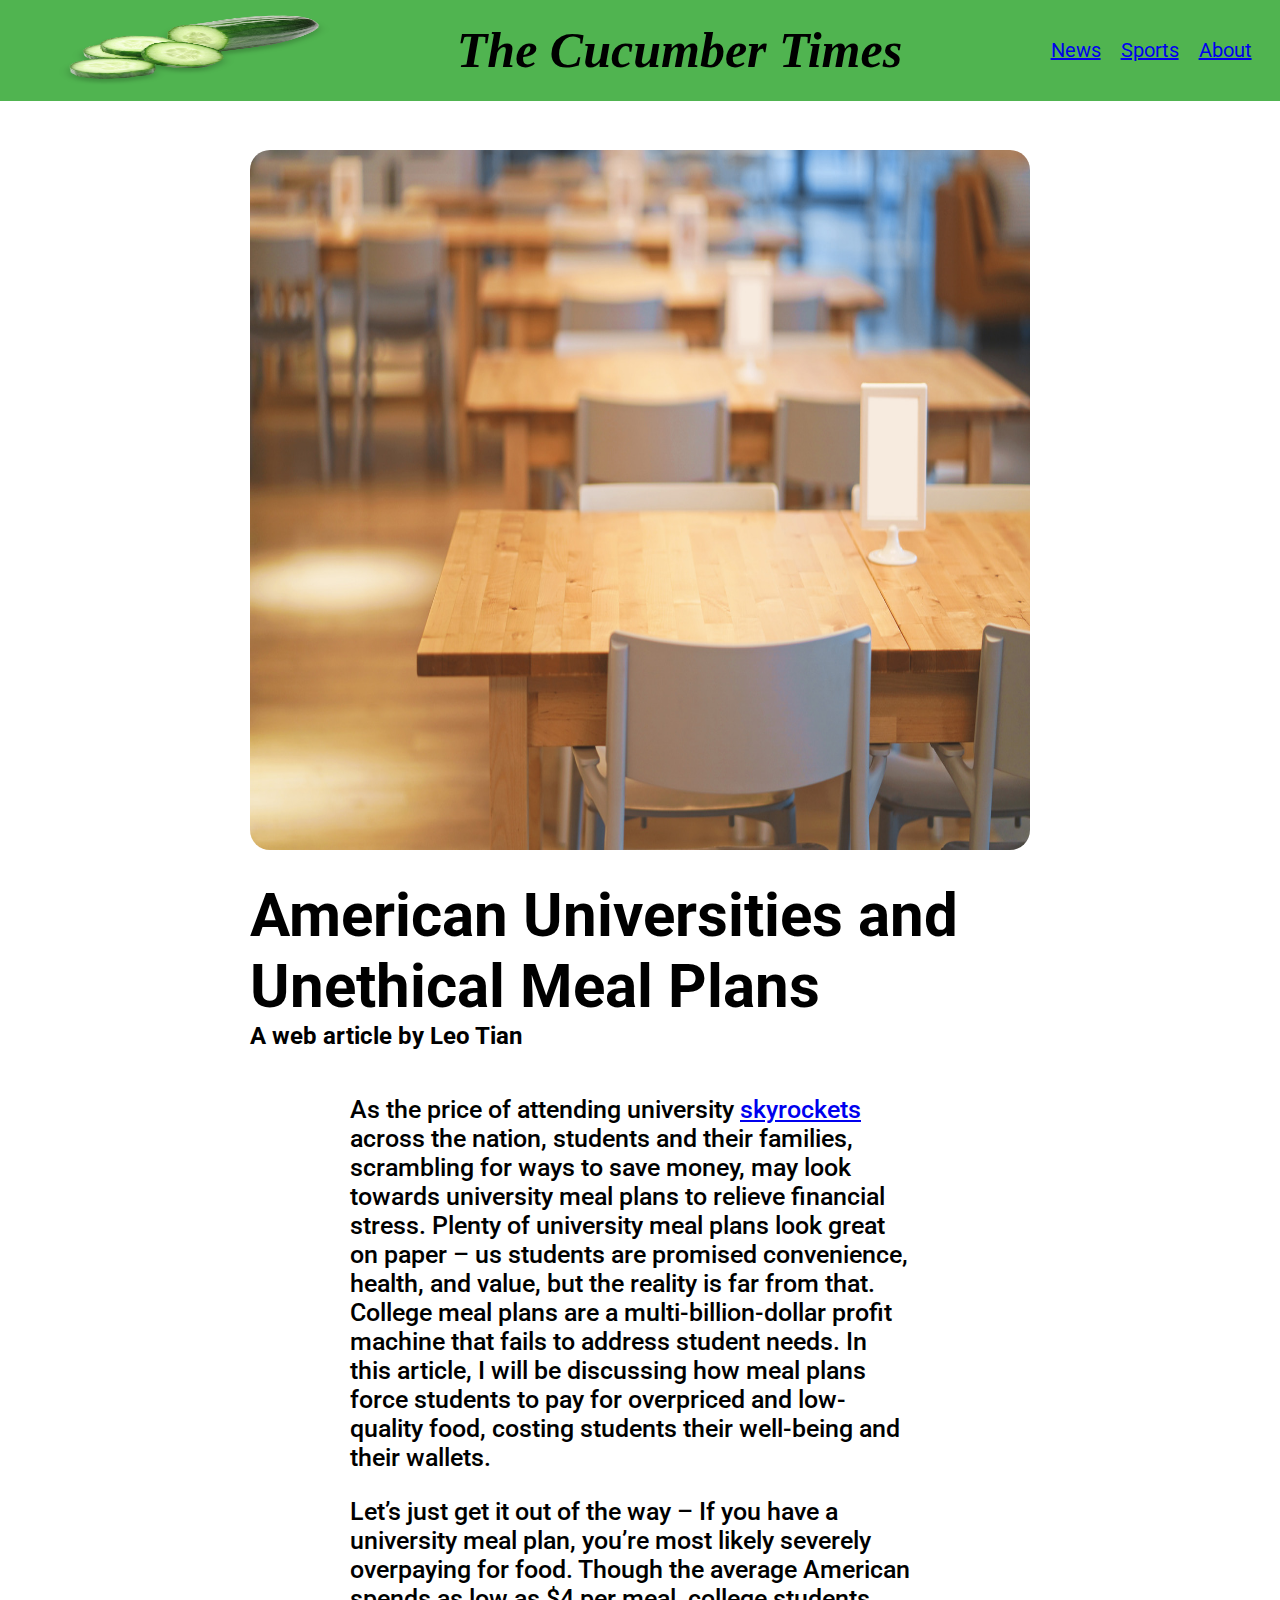
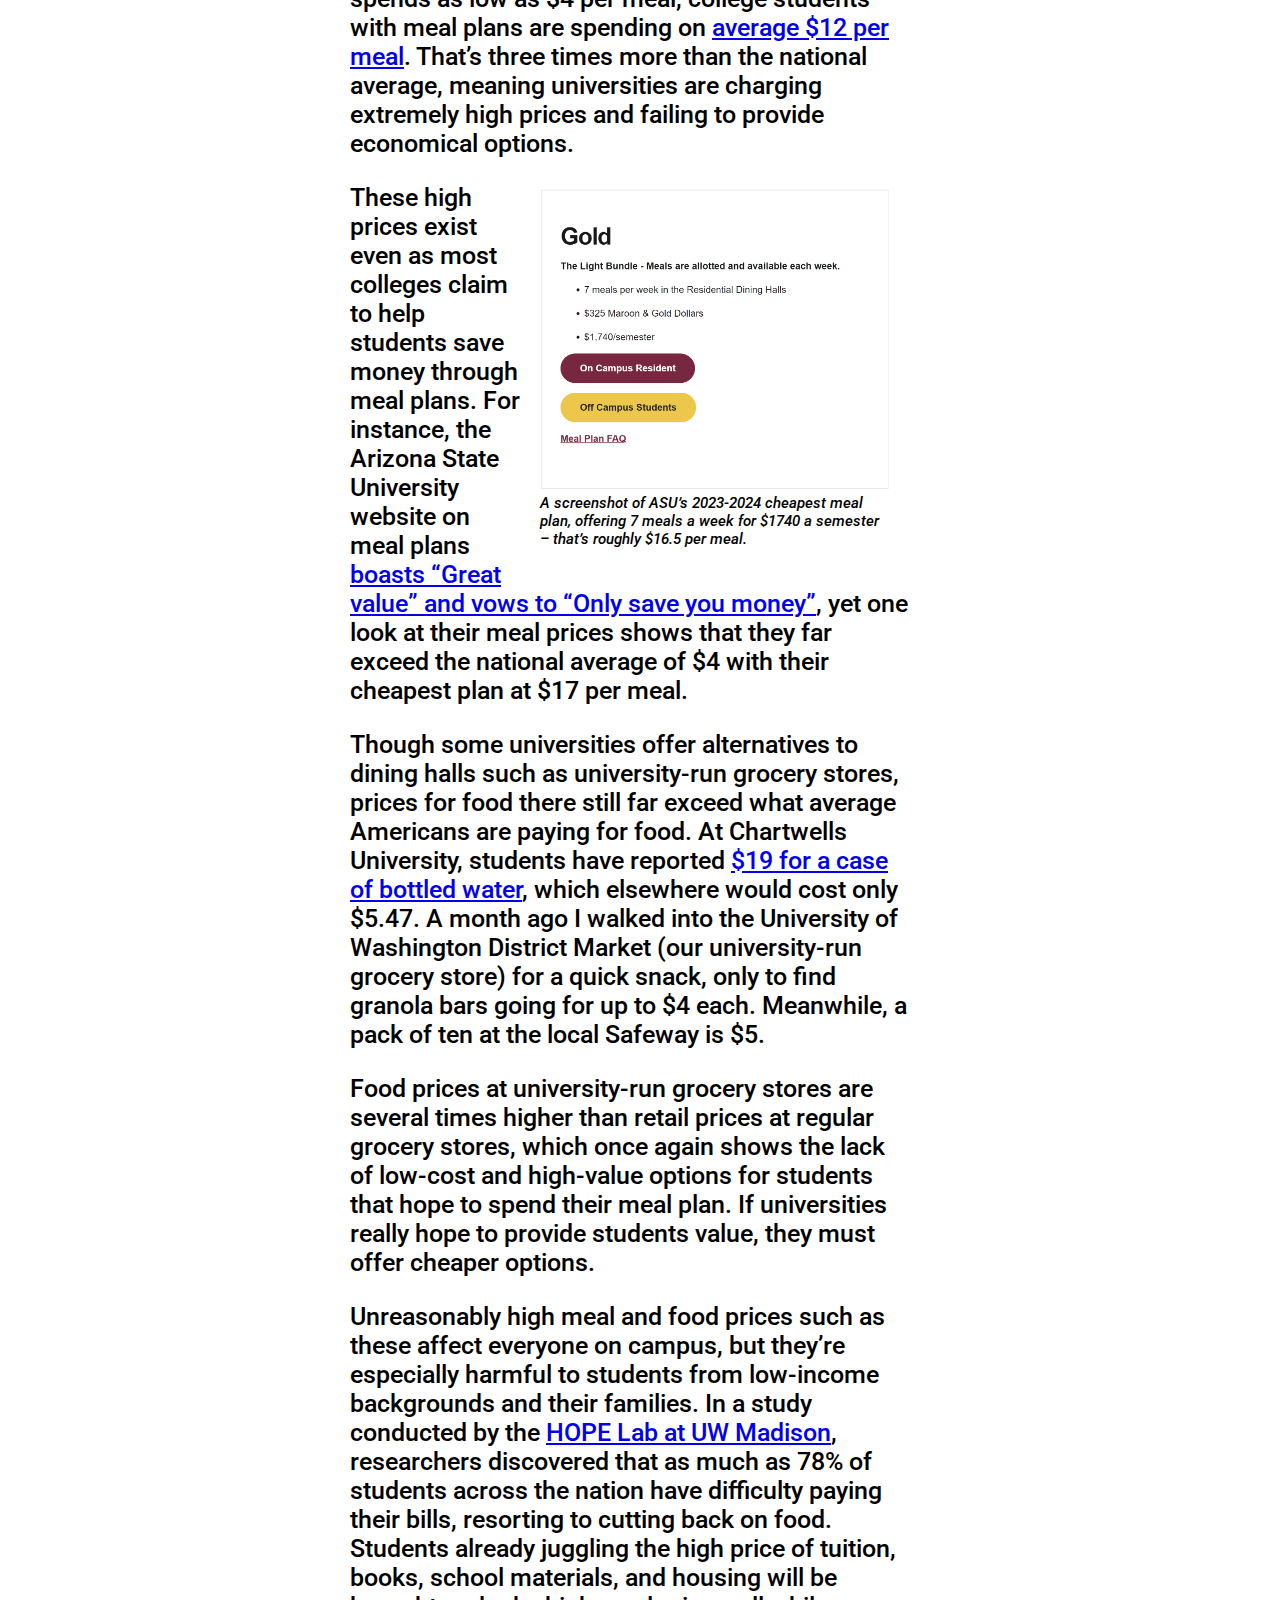
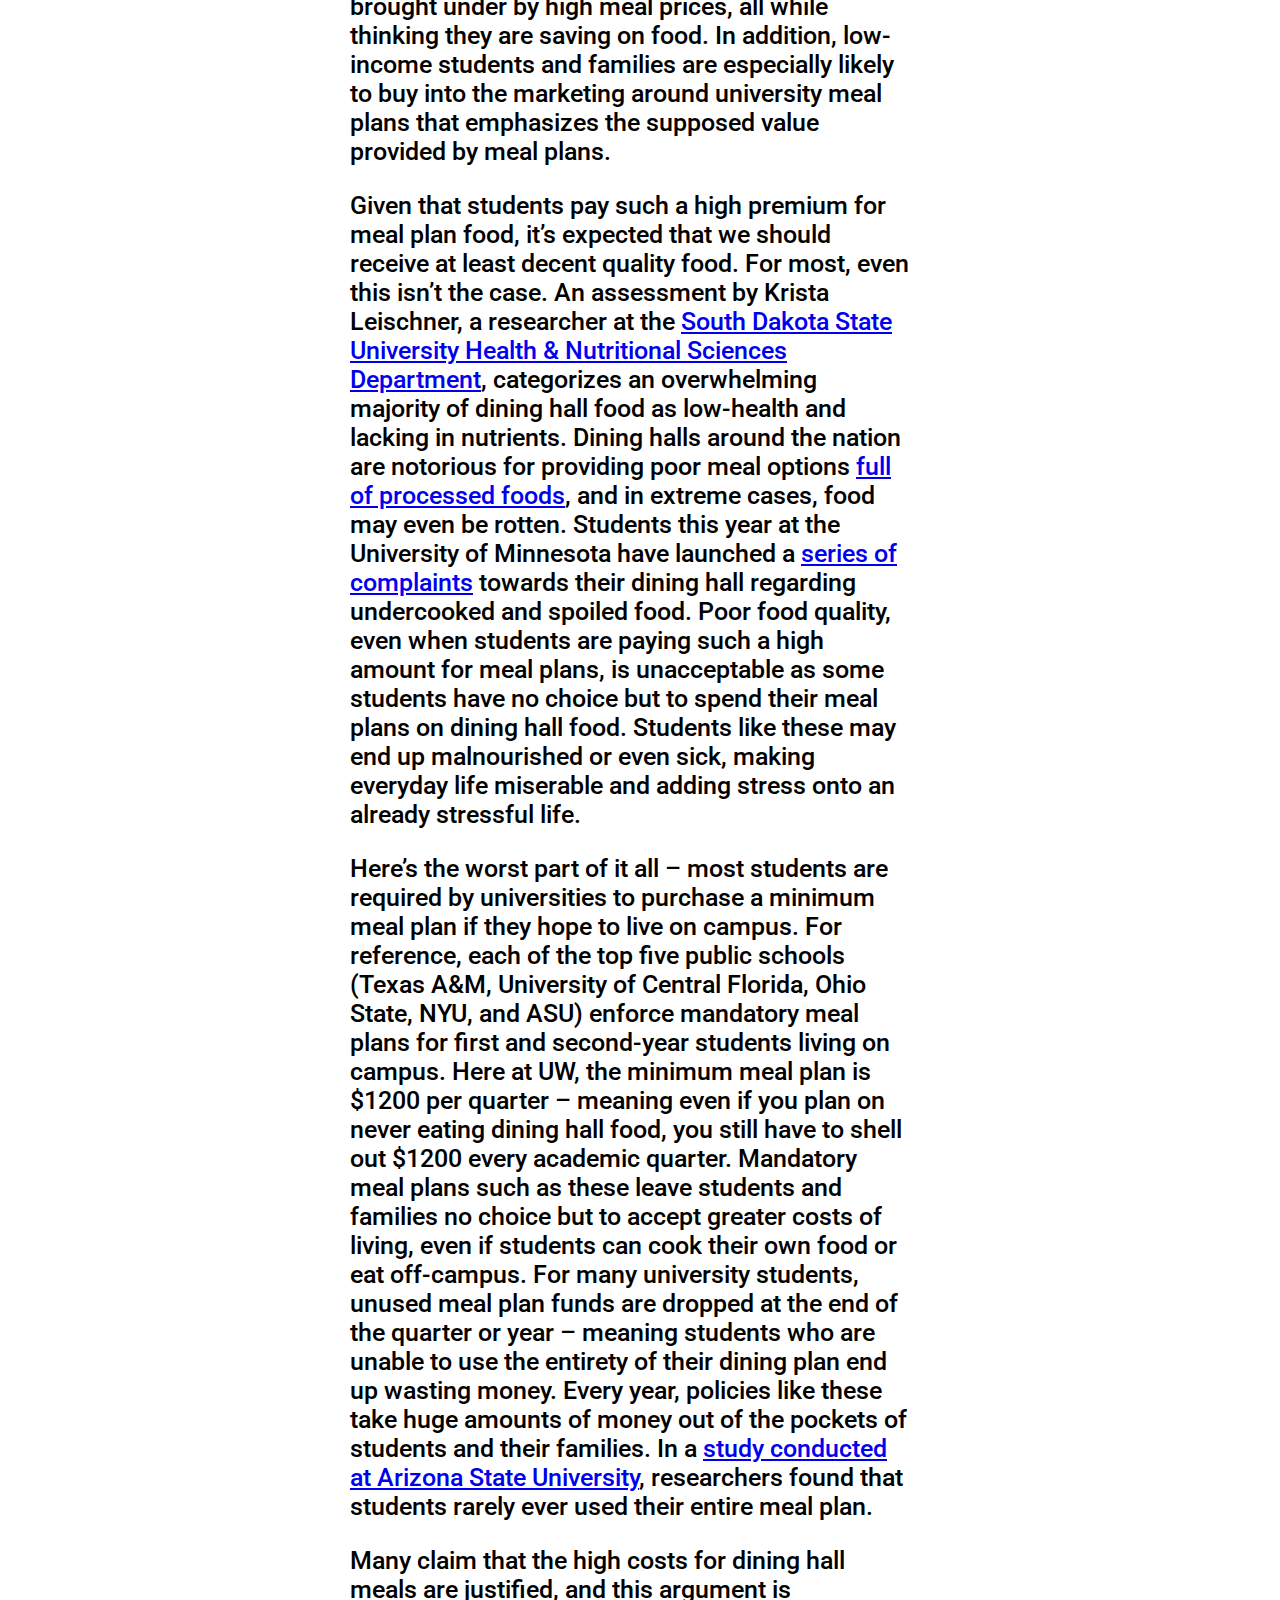
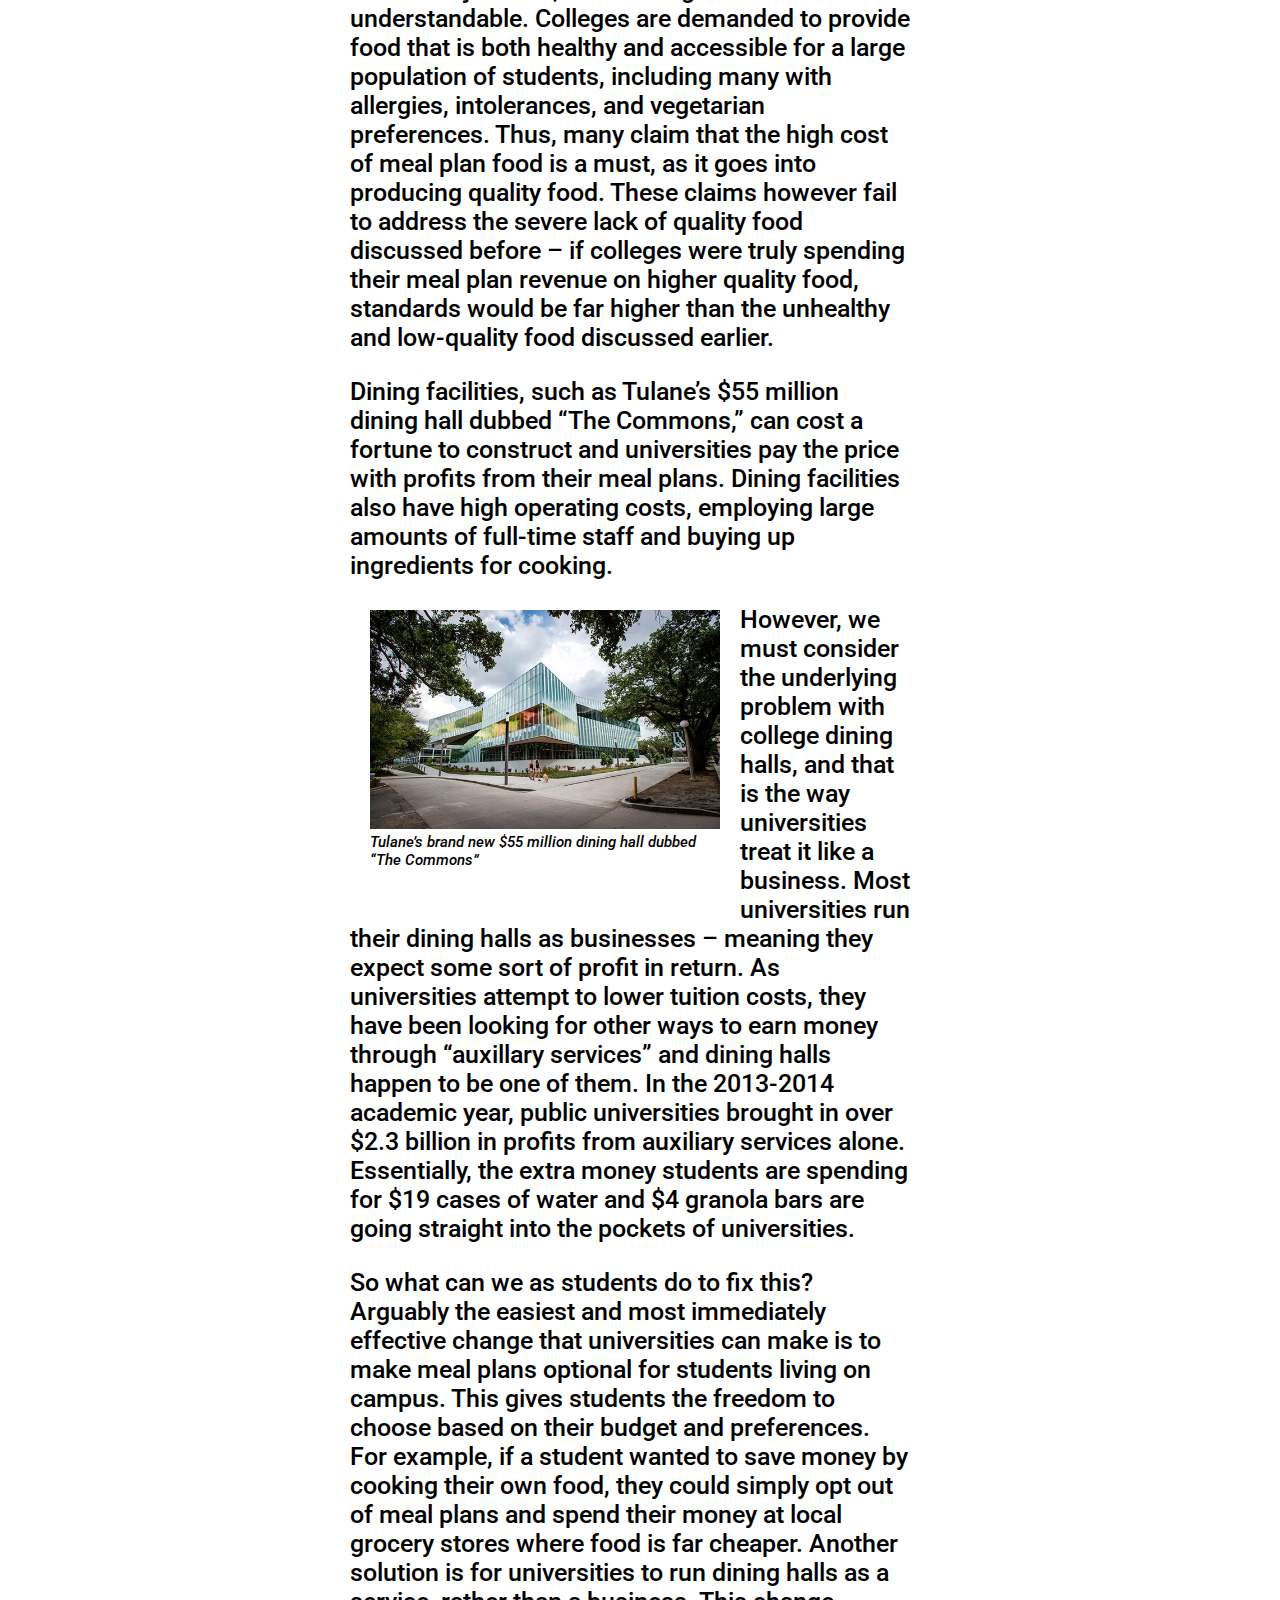
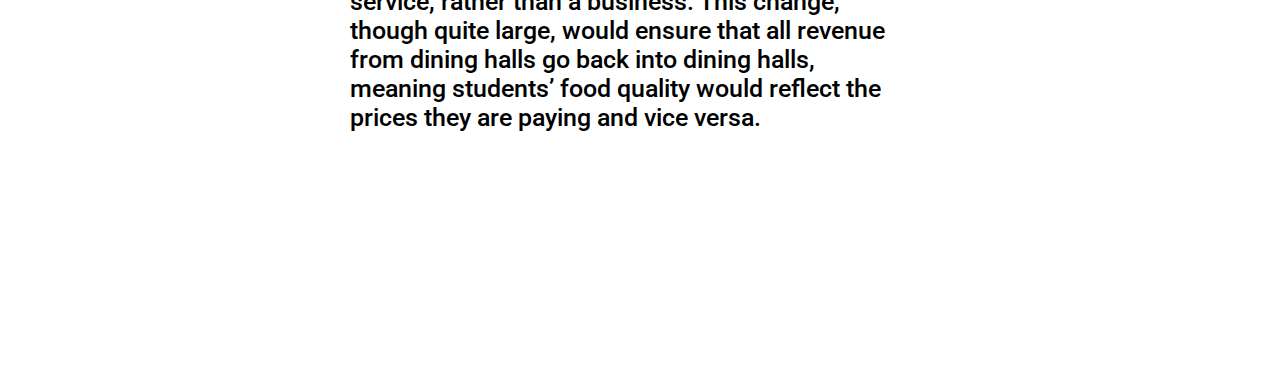
<file: index.html>
<!DOCTYPE html>
<html lang="en">
    <head>
        <meta charset="UTF-8">
        <meta http-equiv="X-UA-Compatible" content="IE=edge">
        <meta name="viewport" content="width=device-width, initial-scale=1.0">
        <title>THE CUCUMBER TIMES</title>
        <link rel="stylesheet" href="style.css">
        <script src="script.js"></script>


        <!-- Link font here -->
        <link rel="preconnect" href="https://fonts.googleapis.com">
        <link rel="preconnect" href="https://fonts.gstatic.com" crossorigin>
        <link href="https://fonts.googleapis.com/css2?family=Roboto:wght@300&display=swap" rel="stylesheet">

    </head>

    <body>
        <header>
            <div class="header" id="header">
                <img class="logoimg" src="cucumber.png" alt="Cucumber-Logo">
                <h1 class="logo">
                    The Cucumber Times
                </h1>
                <nav>
                    <ul class="nav_items">
                        
                        <li><a href="#">News</a></li>
                        <li><a href="#">Sports</a></li>
                        <li><a href="#">About</a></li>
                    </ul>
                </nav>
            </div>
        </header>
        
        
        <div class="content">
            <img src="mealplan.png" id="pic">
            <h1 class="title bigtext">
                American Universities and Unethical Meal Plans
            </h1>
            <!-- Add header here -->
            <h2 class="title">
                A web article by Leo Tian
            </h2>
            <div class="article">
                <p>
                    As the price of attending university <a href="https://www.forbes.com/advisor/student-loans/college-tuition-inflation">skyrockets</a> across the nation, students and their families, scrambling for ways to save money, may look towards university meal plans to relieve financial stress. Plenty of university meal plans look great on paper – us students are promised convenience, health, and value, but the reality is far from that. College meal plans are a multi-billion-dollar profit machine that fails to address student needs. In this article, I will be discussing how meal plans force students to pay for overpriced and low-quality food, costing students their well-being and their wallets. 
                </p>
                <p>
                    Let’s just get it out of the way – If you have a university meal plan, you’re most likely severely overpaying for food. Though the average American spends as low as $4 per meal, college students with meal plans are spending on <a href="https://money.com/why-food-college-expensive/">average $12 per meal</a>. That’s three times more than the national average, meaning universities are charging extremely high prices and failing to provide economical options. 
                </p>
                <div class="littleimage right">
                    <img src="ASU-gold.png">
                    <p class="italic">
                        A screenshot of ASU’s 2023-2024 cheapest meal plan, offering 7 meals a week for $1740 a semester – that’s roughly $16.5 per meal. 
                    </p>
                </div>
                <p>
                    These high prices exist even as most colleges claim to help students save money through meal plans. For instance, the Arizona State University website on meal plans <a href="https://sundevilhospitality.asu.edu/meal-plans/traditional-meal-plans">boasts “Great value” and vows to “Only save you money”</a>, yet one look at their meal prices shows that they far exceed the national average of $4 with their cheapest plan at $17 per meal. 
                </p>
                <p>
                    Though some universities offer alternatives to dining halls such as university-run grocery stores, prices for food there still far exceed what average Americans are paying for food. At Chartwells University, students have reported <a href="https://www.proquest.com/wire-feeds/expensive-meal-plans-fail-suit-student-lifestyle/docview/2343257304/se-2">$19 for a case of bottled water</a>, which elsewhere would cost only $5.47. A month ago I walked into the University of Washington District Market (our university-run grocery store) for a quick snack, only to find granola bars going for up to $4 each. Meanwhile, a pack of ten at the local Safeway is $5. 
                </p>
                <p>
                    Food prices at university-run grocery stores are several times higher than retail prices at regular grocery stores, which once again shows the lack of low-cost and high-value options for students that hope to spend their meal plan. If universities really hope to provide students value, they must offer cheaper options.
                </p>
                <p>
                    Unreasonably high meal and food prices such as these affect everyone on campus, but they’re especially harmful to students from low-income backgrounds and their families. In a study conducted by the <a href="https://www.tandfonline.com/doi/full/10.1080/00091383.2016.1121081">HOPE Lab at UW Madison</a>, researchers discovered that as much as 78% of students across the nation have difficulty paying their bills, resorting to cutting back on food. Students already juggling the high price of tuition, books, school materials, and housing will be brought under by high meal prices, all while thinking they are saving on food. In addition, low-income students and families are especially likely to buy into the marketing around university meal plans that emphasizes the supposed value provided by meal plans.
                </p>
                <p>
                    Given that students pay such a high premium for meal plan food, it’s expected that we should receive at least decent quality food. For most, even this isn’t the case. An assessment by Krista Leischner, a researcher at the <a href="https://www.ncbi.nlm.nih.gov/pmc/articles/PMC6023427/">South Dakota State University Health & Nutritional Sciences Department</a>, categorizes an overwhelming majority of dining hall food as low-health and lacking in nutrients. Dining halls around the nation are notorious for providing poor meal options <a href="https://diatribe.org/foundation/about-us/dialogue/college-students-want-eat-healthy-so-why-do-dining-halls-have-processed-foods">full of processed foods</a>, and in extreme cases, food may even be rotten. Students this year at the University of Minnesota have launched a <a href="https://www.fox9.com/news/u-of-m-students-taking-issue-with-subpar-food-service-on-campus">series of complaints</a> towards their dining hall regarding undercooked and spoiled food. Poor food quality, even when students are paying such a high amount for meal plans, is unacceptable as some students have no choice but to spend their meal plans on dining hall food. Students like these may end up malnourished or even sick, making everyday life miserable and adding stress onto an already stressful life. 
                </p>
                <p>
                    Here’s the worst part of it all – most students are required by universities to purchase a minimum meal plan if they hope to live on campus. For reference, each of the top five public schools (Texas A&M, University of Central Florida, Ohio State, NYU, and ASU) enforce mandatory meal plans for first and second-year students living on campus. Here at UW, the minimum meal plan is $1200 per quarter – meaning even if you plan on never eating dining hall food, you still have to shell out $1200 every academic quarter. Mandatory meal plans such as these leave students and families no choice but to accept greater costs of living, even if students can cook their own food or eat off-campus. For many university students, unused meal plan funds are dropped at the end of the quarter or year – meaning students who are unable to use the entirety of their dining plan end up wasting money. Every year, policies like these take huge amounts of money out of the pockets of students and their families. In a <a href="https://doi.org/10.3390/nu11040904">study conducted at Arizona State University</a>, researchers found that students rarely ever used their entire meal plan. 
                </p>
                <p>
                    Many claim that the high costs for dining hall meals are justified, and this argument is understandable. Colleges are demanded to provide food that is both healthy and accessible for a large population of students, including many with allergies, intolerances, and vegetarian preferences. Thus, many claim that the high cost of meal plan food is a must, as it goes into producing quality food. These claims however fail to address the severe lack of quality food discussed before – if colleges were truly spending their meal plan revenue on higher quality food, standards would be far higher than the unhealthy and low-quality food discussed earlier. 
                </p>
                <p>
                    Dining facilities, such as Tulane’s $55 million dining hall dubbed “The Commons,” can cost a fortune to construct and universities pay the price with profits from their meal plans. Dining facilities also have high operating costs, employing large amounts of full-time staff and buying up ingredients for cooking. 
                </p>
                <div class="littleimage left">
                    <img src="tulane.jpg">
                    <p class="italic">
                        Tulane’s brand new $55 million dining hall dubbed “The Commons” 
                    </p>
                </div>
                <p>
                    However, we must consider the underlying problem with college dining halls, and that is the way universities treat it like a business. Most universities run their dining halls as businesses – meaning they expect some sort of profit in return. As universities attempt to lower tuition costs, they have been looking for other ways to earn money through “auxillary services” and dining halls happen to be one of them. In the 2013-2014 academic year, public universities brought in over $2.3 billion in profits from auxiliary services alone. Essentially, the extra money students are spending for $19 cases of water and $4 granola bars are going straight into the pockets of universities. 
                </p>
                <p>
                    So what can we as students do to fix this? Arguably the easiest and most immediately effective change that universities can make is to make meal plans optional for students living on campus. This gives students the freedom to choose based on their budget and preferences. For example, if a student wanted to save money by cooking their own food, they could simply opt out of meal plans and spend their money at local grocery stores where food is far cheaper. Another solution is for universities to run dining halls as a service, rather than a business. This change, though quite large, would ensure that all revenue from dining halls go back into dining halls, meaning students’ food quality would reflect the prices they are paying and vice versa.  
                </p>
            </div>
        </div>
    </body>
</html>
</file>
<file: style.css>
body {
    /* Put font here 
    
    font-family: 'Times New Roman', Times, serif;
    */
    font-family: 'Roboto', sans-serif;
    margin: 0;
    padding: 0;
}

.bigtext {
    font-size: 60px;
    background-color: white;
    margin-top: 10px;
    margin-bottom: -20px;
}

.title {
    text-align: left;
    font-family: 'Roboto', sans-serif;
}

.header {
    display:flex;
    background-color: rgb(80, 180, 80);
    justify-content: space-between;
    align-items: center;
    padding:1% 3%;
    height: 75px;
    position: fixed;
    width:94%;
    margin-top: -150px;
    transition:0.2s;
}

.logo {
    flex:1;
    display:flex;
    justify-content: center;
    font-family:'Times New Roman', Times, serif;
    font-weight:bolder;
    font-style:italic;
    font-size: 50px;
}

.logoimg {
    border-radius: 8;
    height: 100%;
    width: 300px;
    border-radius: 20px;
}

.nav_items {
    /* Removing bullet points: */
    list-style:none;
    display:flex;
    justify-content: space-between;
    align-items: center;
    margin:-10px -20px;
    height: 100%;
    border-radius: 20px;
}

.nav_items li a{
    display:flex;
    align-items: center;
    padding: 0px 10px;
    height: 100%;
    font-size: 20px;
}
.nav_items li a:hover{
    background-color: white;
}

.content {
    display: flex;
    flex-direction: column;
    margin: 250px;
    margin-top:150px;
}

#pic {
    border-radius: 20px;
    margin-bottom: 20px;
    height: 700px;
    width: 100%;
    transition:0.2s;
}

.article {
    margin-left: 100px;
    margin-right: 120px;
}

p {
    font-size: 25px;
    margin-bottom: 10px;
    font-weight: 500;   
}

.italic {
    font-style: italic;
    margin-top: 0px;
    font-size: 15px;
}

.paragraph {
    display: flex;
    flex-direction: row;
    justify-content:space-between;
}

.littleimage {
    width: 350px;
    margin: 20px;
}

.right {
    float:right;
}
.left {
    float:left;
}

.littleimage img {
    height: 100%;
    width: 100%;
}
</file>
